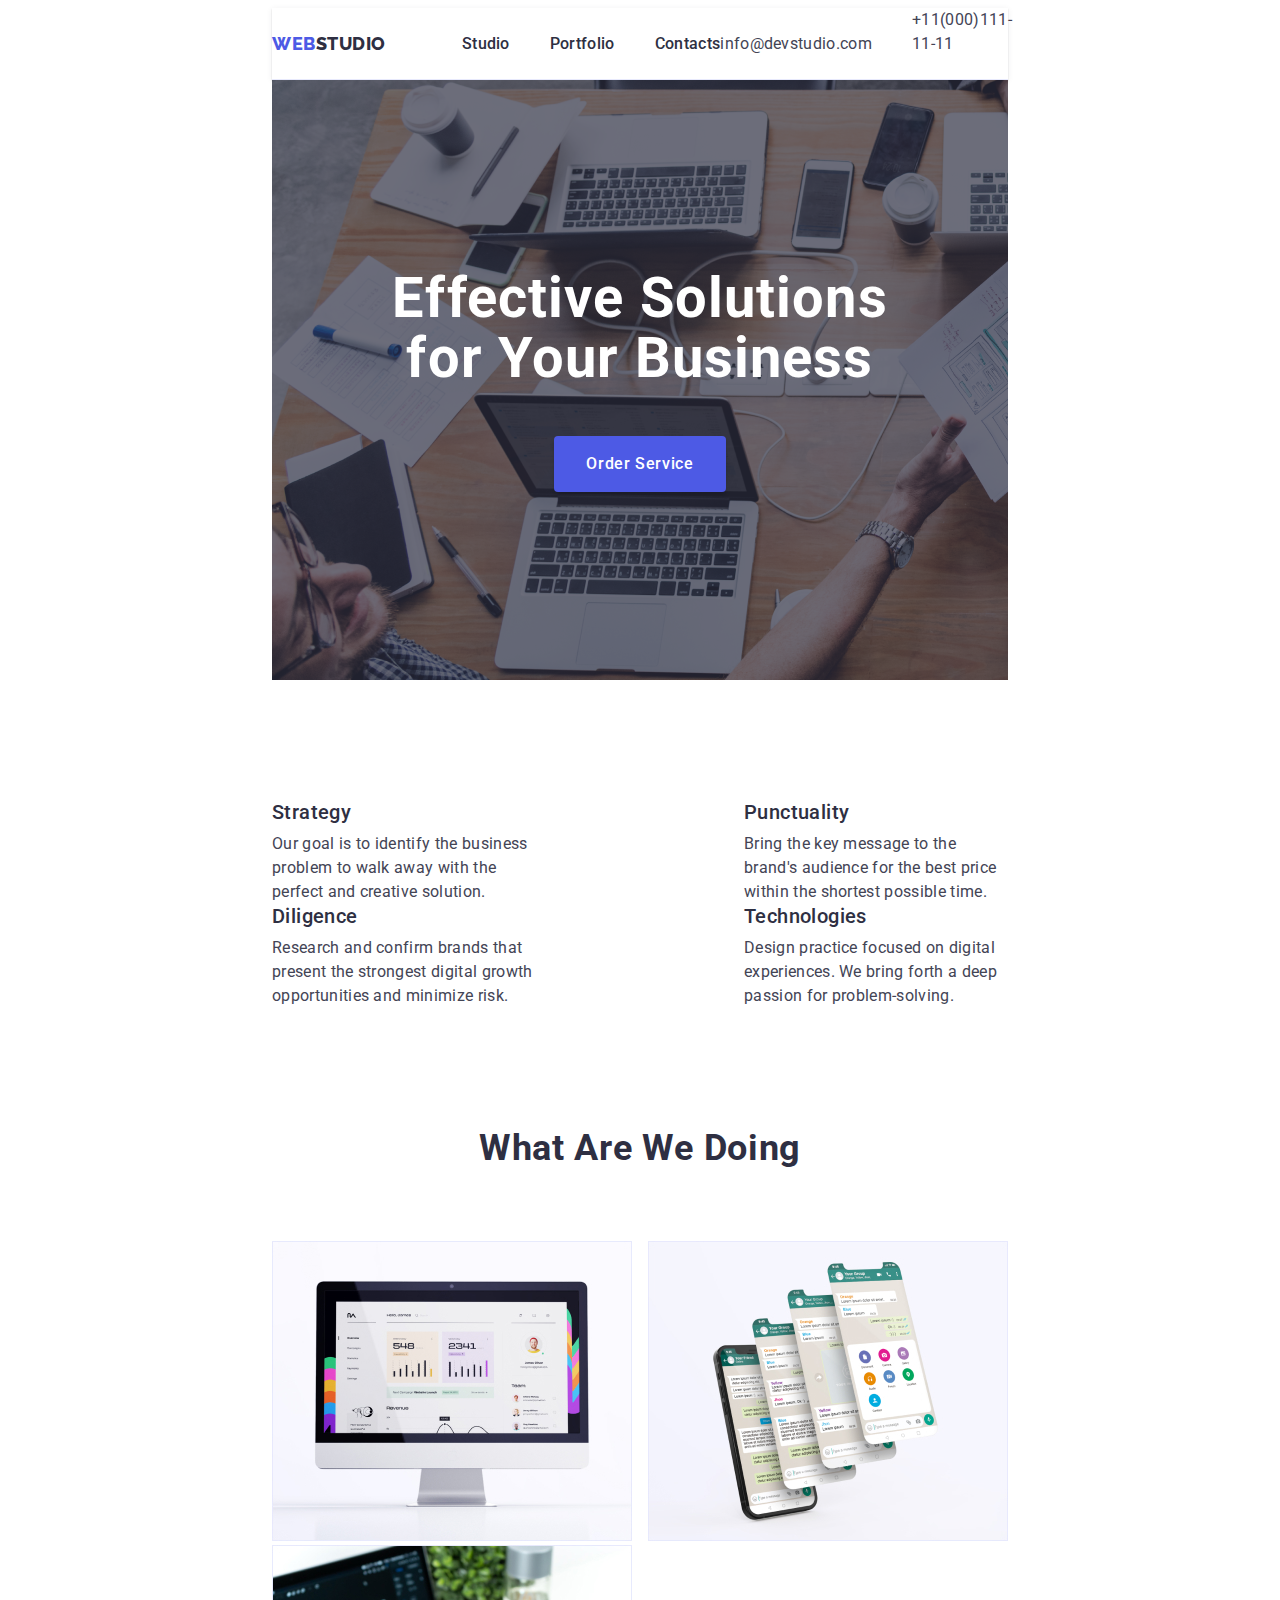
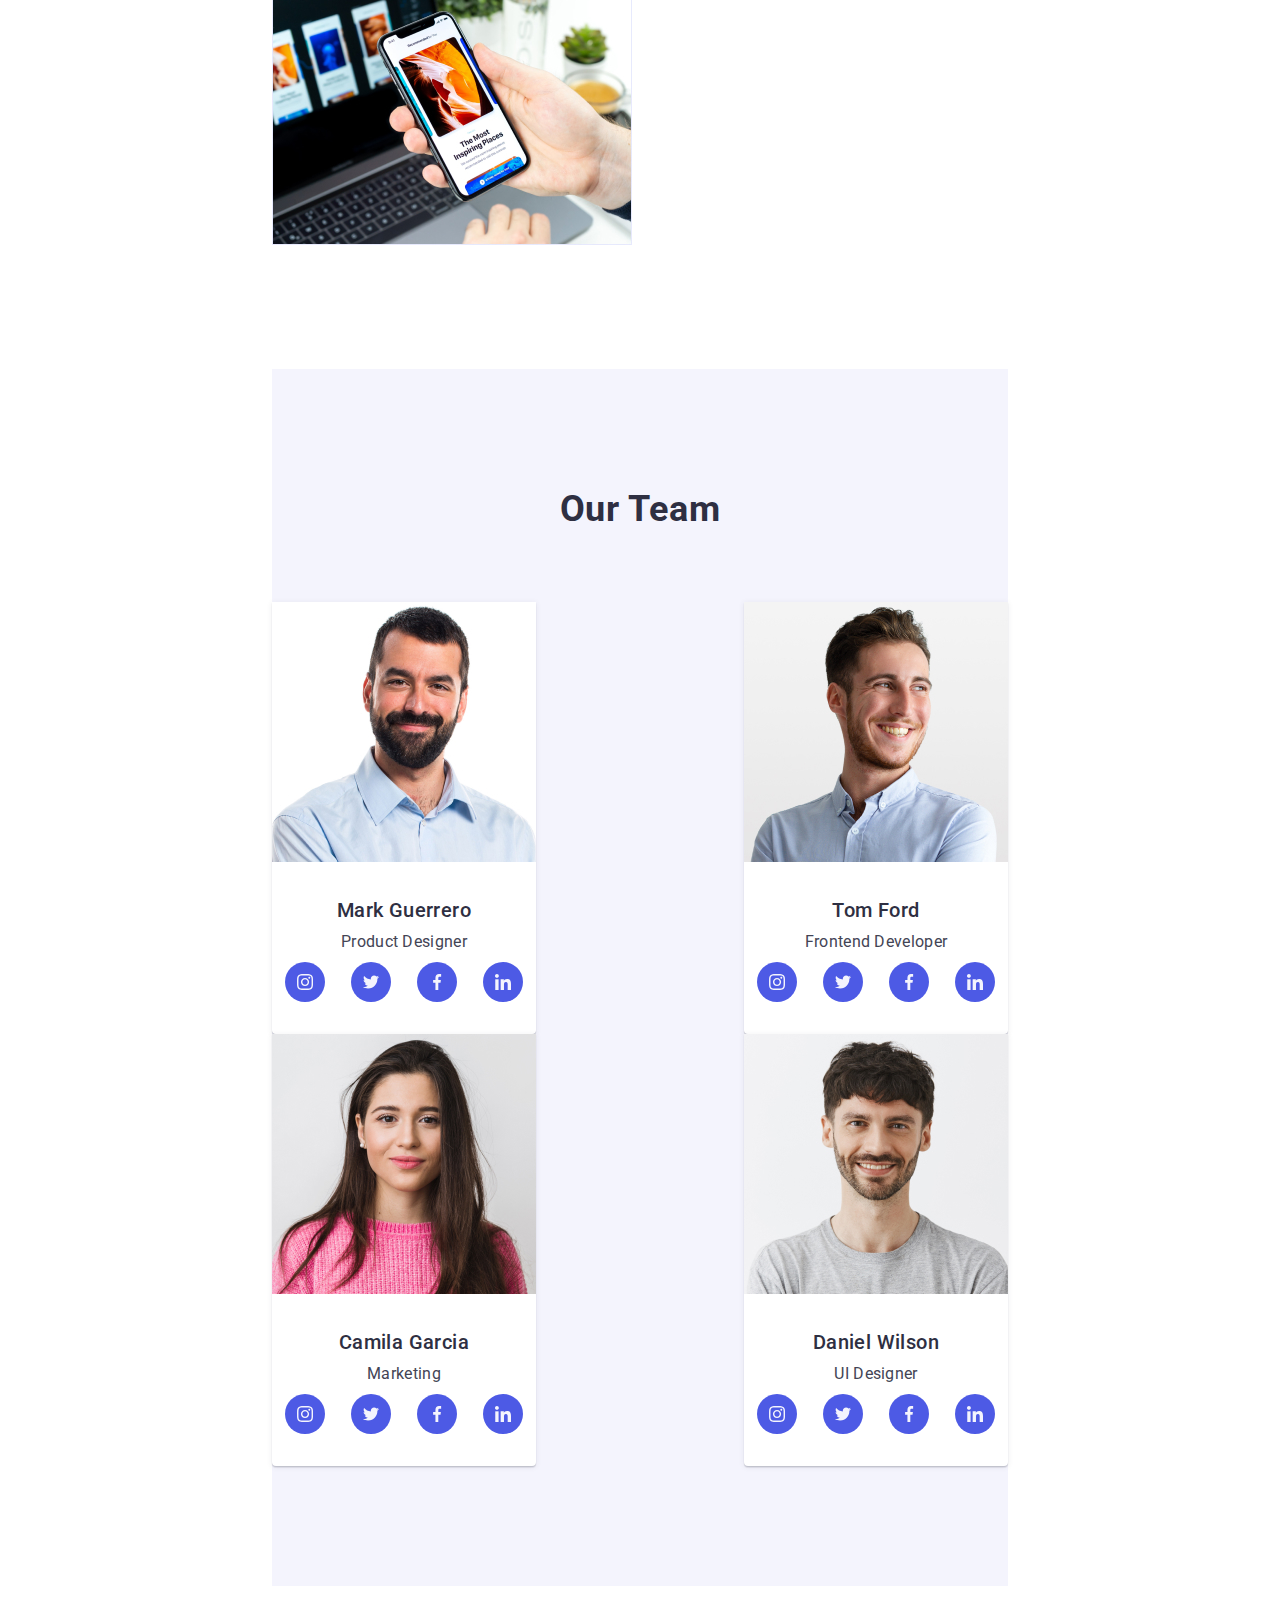
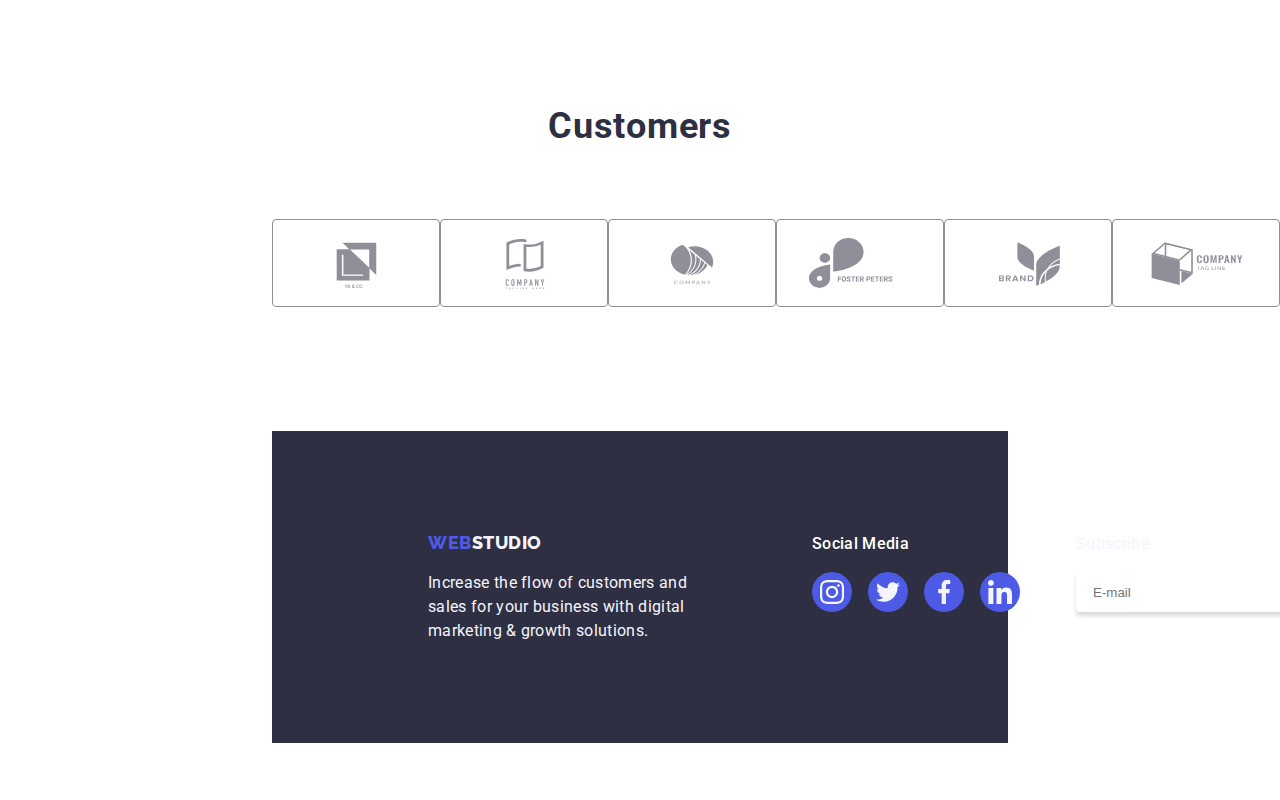
<file: index.html>
<!DOCTYPE html>
<html lang="en">
<head>
    <meta charset="UTF-8">
    <meta name="viewport" content="width=device-width, initial-scale=1.0">
    <title>WEBSTUDIO</title>
    <link rel="stylesheet" href="./css/styles.css"/>
    <link rel="preconnect" href="https://fonts.googleapis.com">
    <link rel="preconnect" href="https://fonts.gstatic.com" crossorigin>
    <link href="https://fonts.googleapis.com/css2?family=Raleway:wght@800&family=Roboto:wght@400;500;700&display=swap"
        rel="stylesheet">
    <link rel="stylesheet" href="https://cdnjs.cloudflare.com/ajax/libs/font-awesome/6.4.2/css/all.min.css"
        integrity="sha512-z3gLpd7yknf1YoNbCzqRKc4qyor8gaKU1qmn+CShxbuBusANI9QpRohGBreCFkKxLhei6S9CQXFEbbKuqLg0DA=="
        crossorigin="anonymous" referrerpolicy="no-referrer" />
</head>
<body>
    <!-- Top Line section -->
    <header>
        <nav class="menu">
            <div>
                <a href="#" class="web-studio">WEB<span>STUDIO</span></a>
            </div>
    
            <ul class="nav">
                <li>
                    <a href="#">Studio</a>
                    <div class="hover-border"></div>
                </li>
                <li>
                    <a href="./portfolio.html">Portfolio</a>
                    <div class="hover-border"></div>
                </li>
                <li>
                    <a href="#">Contacts</a>
                    <div class="hover-border"></div>
                </li>
    
            </ul>
        </nav>
        <ul class="contacts">
            <li class="email">

                <a href="mailto:/info@devstudio.com" >info@devstudio.com</a>
                <div class="hover-border"></div>
            </li>
            <li>
                <a href="tel:/+11(000)111-11-11" class="telnumber">+11(000)111-11-11</a>
                <div class="hover-border"></div>
            </li>
            
        </ul>
    </header>


        <!-- Hero Image section -->

        
    <main>
        <section class="hero-image section">
            <div class="image-overlay">
                <div>
                    <h1>
                        Effective Solutions<br>
                        for Your Business
                    </h1>
                </div>
                <button type="button" data-modal-open>
                    Order Service
                </button>
            </div>
            
            
        </section>
    
        <!-- Section 1 -->
    
        <section class="section1 section">
            <ul>
                <li class="strategy">
                    <img src="./images/icons.svg/antenna-1.svg" class="antenna svg" alt="antenna">
                    <h3>Strategy</h3>
                    <p>Our goal is to identify the business problem to walk away with the perfect and creative solution.</p>
                </li>
                <li class="punctuality">
                    <img src="./images/icons.svg/clock-1.svg" class="clock svg" alt="clock">
                    <h3>Punctuality</h3>
                    <p>Bring the key message to the brand's audience for the best price within the shortest possible time.</p>
                </li>
                <li class="diligence">
                    <img src="./images/icons.svg/diagram-1.svg" class="diagram svg" alt="diagram">
                    <h3>Diligence</h3>
                    <p>Research and confirm brands that present the strongest digital growth opportunities and minimize risk.</p>
                </li>
                <li class="technologies">
                    <img src="./images/icons.svg/astronaut-1.svg" class="astronaut svg" alt="astronaut">
                    <h3>Technologies</h3>
                    <p>Design practice focused on digital experiences. We bring forth a deep passion for problem-solving.</p>
                </li>
            </ul>
        </section>
    
        <!-- Section 2 -->
    
        <section class="section2 section">
            <h2>What Are We Doing</h2>
            <ul>
                <li>
                    <img src="./images/img-1.jpg" width="360" alt="Web Development" class="img1"/>
                </li>
                <li>
                    <img src="./images/img-2.jpg" width="360" alt="Mobile Development" class="img2"/>
                </li>
                <li>
                    <img src="./images/img-3.jpg" width="360" alt="User Interface" class="img3"/>
                </li>
            </ul>
            
        </section>
    
        <!-- Section 3 -->
    
        <section class="section3 section">
            <h2 class="our-team">Our Team</h2>
            <ul class="team-section">
                <li class="mark-guerrero">
                    <img src="./images/mark-guerrero.jpg" width="360" alt="Mark Guerrero" class="team-img"/>
                    <div class="card-content">
                        <h3>Mark Guerrero</h3>
                        <p>Product Designer</p>
                        <ul class="social-icons">
                            <li><img src="./images/icons.svg/instagram-2.svg" class="icons-svg" alt="instagram"></li>
                            <li><img src="./images/icons.svg/twitter-1.svg" class="icons-svg" alt="twitter"></li>
                            <li><img src="./images/icons.svg/facebook-1.svg" class="icons-svg" alt="facebook"></li>
                            <li><img src="./images/icons.svg/linkedin-1.svg" class="icons-svg" alt="linkedin"></li>
                        </ul>
                    </div>
                    
                </li>
                <li class="tom-ford">
                    <img src="./images/tom-ford.jpg" width="360" alt="Tom Ford" class="team-img"/>
                    <div class="card-content">
                        <h3>Tom Ford</h3>
                        <p>Frontend Developer</p>
                        <ul class="social-icons">
                            <li><img src="./images/icons.svg/instagram-2.svg" class="icons-svg" alt="instagram"></li>
                            <li><img src="./images/icons.svg/twitter-1.svg" class="icons-svg" alt="twitter"></li>
                            <li><img src="./images/icons.svg/facebook-1.svg" class="icons-svg" alt="facebook"></li>
                            <li><img src="./images/icons.svg/linkedin-1.svg" class="icons-svg" alt="linkedin"></li>
                        </ul>
                    </div>
                    
                </li>
                <li class="camila-garcia">
                    <img src="./images/camila-garcia.jpg" width="360" alt="Camila Garcia" class="team-img"/>
                    <div class="card-content">
                        <h3>Camila Garcia</h3>
                        <p>Marketing</p>
                        <ul class="social-icons">
                            <li><img src="./images/icons.svg/instagram-2.svg" class="icons-svg" alt="instagram"></li>
                            <li><img src="./images/icons.svg/twitter-1.svg" class="icons-svg" alt="twitter"></li>
                            <li><img src="./images/icons.svg/facebook-1.svg" class="icons-svg" alt="facebook"></li>
                            <li><img src="./images/icons.svg/linkedin-1.svg" class="icons-svg" alt="linkedin"></li>
                        </ul>
                    </div>
                    
                </li>
                <li class="daniel-wilson">
                    <img src="./images/daniel-wilson.jpg" width="360" alt="Daniel Wilson" class="team-img"/>
                    <div class="card-content">
                        <h3>Daniel Wilson</h3>
                        <p>UI Designer</p>
                        <ul class="social-icons">
                            <li><img src="./images/icons.svg/instagram-2.svg" class="icons-svg" alt="instagram"></li>
                            <li><img src="./images/icons.svg/twitter-1.svg" class="icons-svg" alt="twitter"></li>
                            <li><img src="./images/icons.svg/facebook-1.svg" class="icons-svg" alt="facebook"></li>
                            <li><img src="./images/icons.svg/linkedin-1.svg" class="icons-svg" alt="linkedin"></li>
                        </ul>
                    </div>
                </li>
            </ul>

        </section>

        <!-- Section 4 -->

        <section class="customer-section section">
            <h2>Customers</h2>
            <ul>
                <li><img src="./images/icons.svg/client-1.svg" class="customer-svg" alt="client 1"></li>
                <li><img src="./images/icons.svg/client-2.svg" class="customer-svg" alt="Client 2"></li>
                <li><img src="./images/icons.svg/client-3.svg" class="customer-svg" alt="Client 3"></li>
                <li><img src="./images/icons.svg/client-4.svg" class="customer-svg" alt="Client 4"></li>
                <li><img src="./images/icons.svg/client-5.svg" class="customer-svg" alt="Client 5"></li>
                <li><img src="./images/icons.svg/client-6.svg" class="customer-svg" alt="Client 6"></li>
            </ul>
        </section>

    </main>

        <!-- Footer -->
        
    <footer>
        
        <div class="footer-logo">
            <a href="#" class="webstudio">WEB<span class="span-studio">STUDIO</span></a>
            <p>Increase the flow of customers and sales for your business with digital marketing & growth solutions.</p>
        </div>
        <div class="social-media">
            <p id="footer-social-media">Social Media</p>
            <ul class="social-icons-footer">
                <li><img src="./images/icons.svg/instagram-footer.svg" class="social-media-icons-svg" alt="instagram"></li>
                <li><img src="./images/icons.svg/twitter-footer.svg" class="social-media-icons-svg" alt="twitter"></li>
                <li><img src="./images/icons.svg/facebook-footer.svg" class="social-media-icons-svg" alt="facebook"></li>
                <li><img src="./images/icons.svg/linkedin-ffoter.svg" class="social-media-icons-svg" alt="linkedin"></li>
            </ul>
        </div>

        <!-- Footer Form -->

        <div class="footer-form">
            <p>Subscribe</p>
            <form action="">
                <input type="email" placeholder="E-mail"    >
                <button type="submit">Subscribe</button>
                <img src="./images/icons.svg/paper-plane.svg" alt="paper-plane">
            </form>
        </div>
        <!-- End of Footer From -->

    </footer>

    <!-- End of Footer -->

    <!-- Modal Section -->
        <div class="data-modal is-hidden" data-modal>
            <div class="modal-form">
                <div class="close">
                    <img src="./images/icons.svg/close.svg" alt="close-button" data-modal-close class="close-button">
                </div>
                <div class="modal-header">
                    <p>
                        Leave your contacts and we will call you back
                    </p>
                </div>

                <form action="">
                    <div class="inputs">
                        <!-- <div class="name"> -->
                            <label for="name">Name
                                <input type="text" id="name" placeholder="" class="info-inputs" name="name" autocomplete="off" required>
                                <div class="icon-name">
                                    <i class="fa fa-user" aria-hidden="true"></i>
                                </div>
                            </label>
                        <!-- </div> -->
                        <!-- <div class="phone"> -->
                            <label for="phone-number">Phone
                                <input type="text" placeholder="" class="info-inputs" id="phone-number" name="phone-number" autocomplete="off" required>
                                <div class="icon-phone">
                                    <i class="fa-solid fa-phone"></i>
                                </div>
                            </label>
                        <!-- </div> -->
                        <!-- <div class="email"> -->
                            <label for="email">Email
                                <input type="email" placeholder="" class="info-inputs" id="email" name="email" autocomplete="off" required>
                                <div class="icon-email">
                                    <i class="fa-solid fa-envelope"></i>
                                </div>
                            </label>
                        <!-- </div> -->
                        <div class="comment">
                            <label for="comment">Comment
                                <input type="text" placeholder="Text Input" class="input-comment" id="comment" name="email" autocomplete="off" required>
                            </label>
                        </div>
                
                    </div>  
                    <div class="checkbox">
                        <input type="checkbox" name="checkbox" id="checkbox" autocomplete="off" required>
                        <label>I accept the terms and conditions of the
                            <span><a href="" class="checkbox-privacy-policy">Privacy Policy</a></span>
                        </label>
                    </div>
                
                    <button type="submit" class="modal-button">Send</button>
                </form>
                
                
            </div>
        </div>
    

    <script src="./js/modal.js"></script>
</body>
</html>
</file>
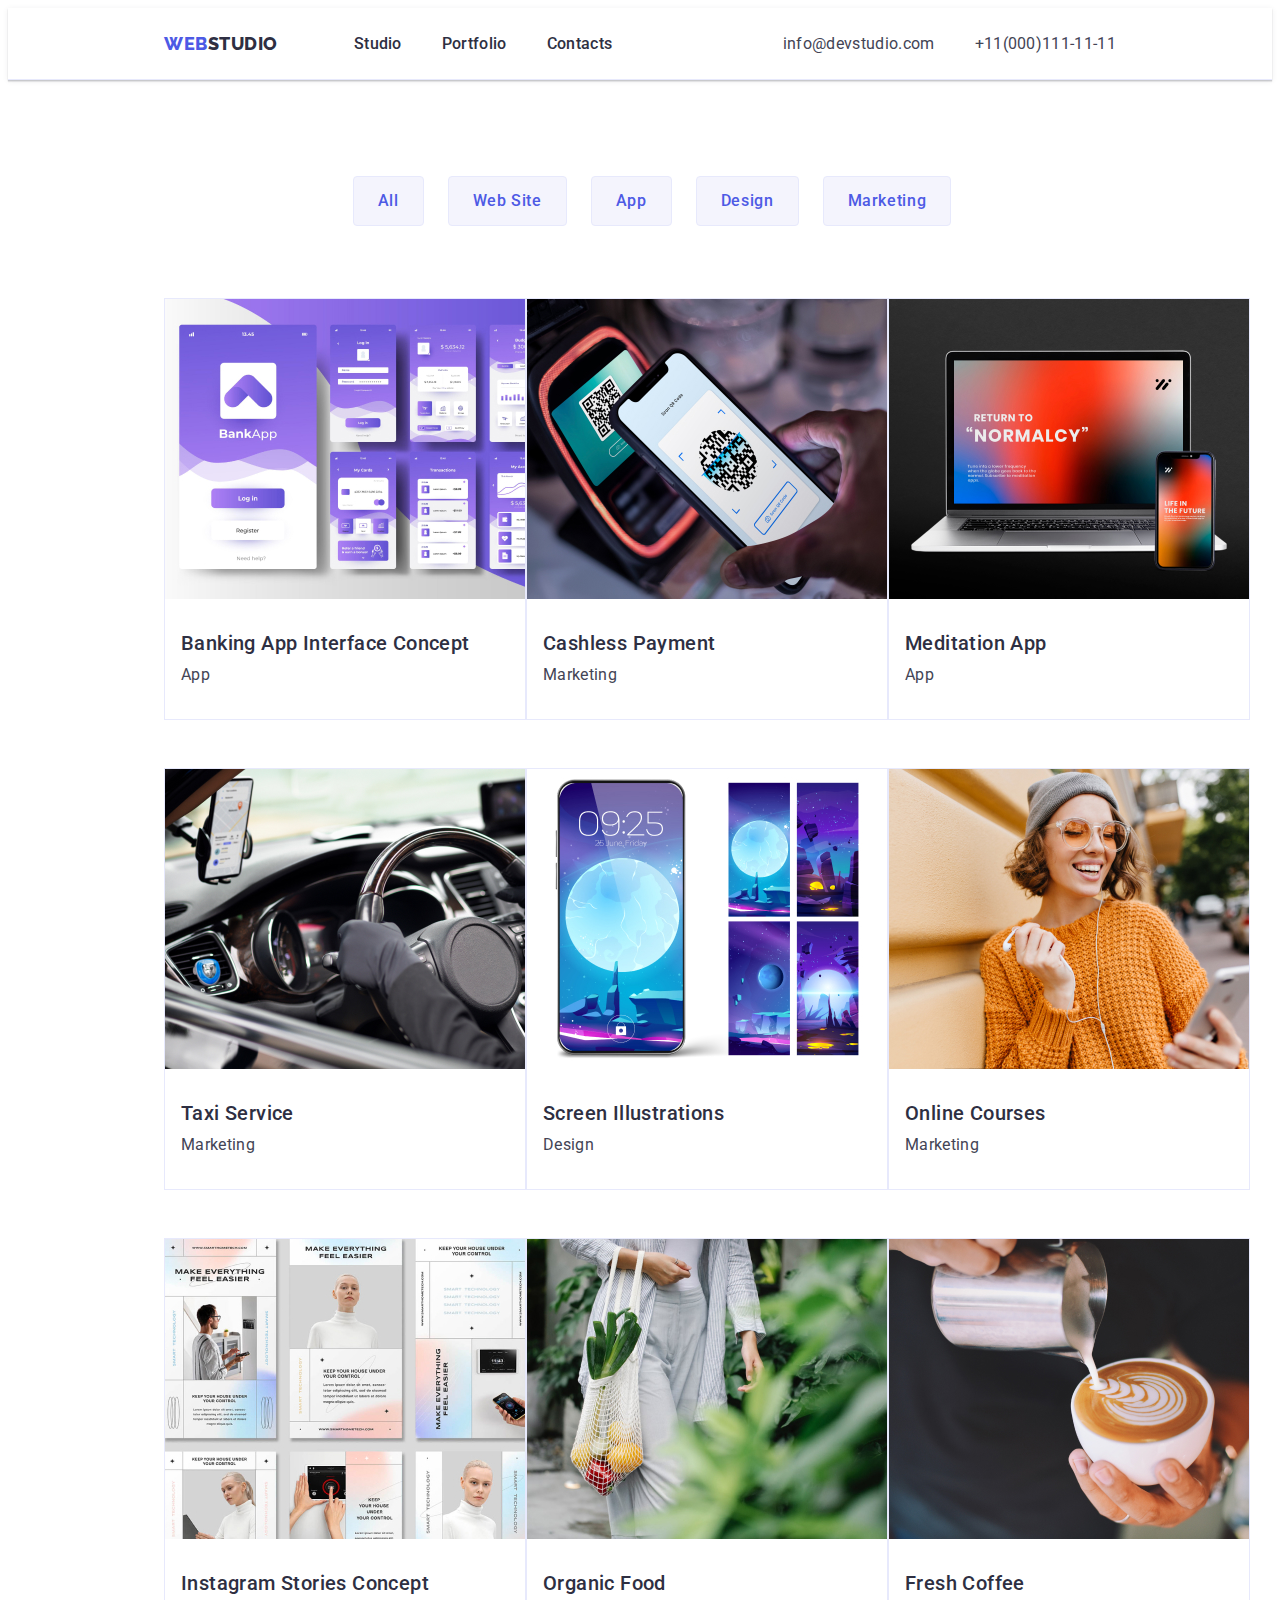
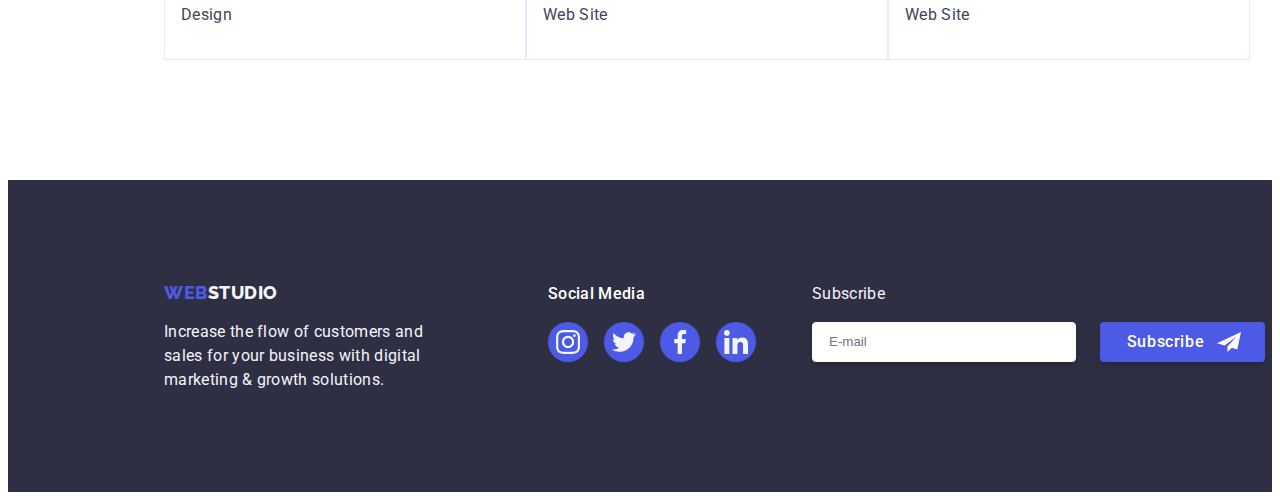
<file: portfolio.html>
<!DOCTYPE html>
<html lang="en">
<head>
    <meta charset="UTF-8">
    <meta name="viewport" content="width=device-width, initial-scale=1.0">
    <title>Portfolio</title>
    <link rel="stylesheet" href="./css/styles-2.css" />
    <link rel="preconnect" href="https://fonts.googleapis.com">
    <link rel="preconnect" href="https://fonts.gstatic.com" crossorigin>
    <link href="https://fonts.googleapis.com/css2?family=Raleway:wght@800&family=Roboto:wght@400;500;700&display=swap"
        rel="stylesheet">
</head>
<body>
    <!-- Top Line section -->
    <header>
        <nav class="menu">
            <div>
                <a href="#" class="web-studio">WEB<span>STUDIO</span></a>
            </div>
    
            <ul class="nav">
                <li>
                    <a href="./index.html">Studio</a>
    
                    <div class="hover-border"></div>
                </li>
                <li>
                    <a href="#">Portfolio</a>
                    <div class="hover-border"></div>
                </li>
                <li>
                    <a href="#">Contacts</a>
                    <div class="hover-border"></div>
                </li>
    
            </ul>
        </nav>
        <ul class="contacts">
            <li class="email">
    
                <a href="mailto:/info@devstudio.com">info@devstudio.com</a>
                <div class="hover-border"></div>
            </li>
            <li>
                <a href="tel:/+11(000)111-11-11" class="telnumber">+11(000)111-11-11</a>
                <div class="hover-border"></div>
            </li>
    
        </ul>
    </header>

    <!-- Filters -->
    <main>
        <div class="filters-buttons">
            <button type="button" class="all-button">All</button>
            <button type="button">Web Site</button>
            <button type="button">App</button>
            <button type="button">Design</button>
            <button type="button">Marketing</button>
        </div>
        
        
        <!-- Row 1 -->
        <ul class="row-1">
            <li class="app-interface">
                <div class="overlay-container">
                    <img src="./images/interface.jpg" alt="Banking App Interface Concept" width="360" />
                    <div class="overlay">
                        <p class="overflow-text">14 Stylish and User-Friendly App Design Concepts · Task Manager App · Calorie Tracker App · Exotic Fruit Ecommerce App ·
                        Cloud Storage App</p>
                    </div>
                </div>
                
                <h3>Banking App Interface Concept</h3>
                <p>App</p>
            </li>
            <li class="app-interface">
                <div class="overlay-container">
                    <img src="./images/qr-code.jpg" alt="Cashless Payment" width="360" />
                    <div class="overlay">
                        <p class="overflow-text">14 Stylish and User-Friendly App Design Concepts · Task Manager App · Calorie Tracker App ·
                            Exotic Fruit Ecommerce App ·
                            Cloud Storage App</p>
                    </div>
                </div>
                
                <h3>Cashless Payment</h3>
                <p>Marketing</p>
            </li>
            <li class="app-interface">
                <div class="overlay-container">
                    <img src="./images/screen.jpg" alt="Meditation App" width="360" />
                    <div class="overlay">
                        <p class="overflow-text">14 Stylish and User-Friendly App Design Concepts · Task Manager App · Calorie Tracker App ·
                            Exotic Fruit Ecommerce App ·
                            Cloud Storage App</p>
                    </div>
                </div>
                
                <h3>Meditation App</h3>
                <p>App</p>
            </li>
        </ul>
        
        <!-- Row 2 -->
        <ul class="row-2">
            <li class="app-interface">
                
                <div class="overlay-container">
                    <img src="./images/taxi-service.jpg" alt="Taxi Service" width="360" />
                    <div class="overlay">
                        <p class="overflow-text">14 Stylish and User-Friendly App Design Concepts · Task Manager App · Calorie Tracker
                            App ·
                            Exotic Fruit Ecommerce App ·
                            Cloud Storage App</p>
                    </div>
                </div>
                <h3>Taxi Service</h3>
                <p>Marketing</p>
            </li>
            <li class="app-interface">
                <div class="overlay-container">
                    <img src="./images/illustrations.jpg" alt="Screen Illustrations" width="360" />
                    <div class="overlay">
                        <p class="overflow-text">14 Stylish and User-Friendly App Design Concepts · Task Manager App · Calorie Tracker
                            App ·
                            Exotic Fruit Ecommerce App ·
                            Cloud Storage App</p>
                    </div>
                </div>
                <h3>Screen Illustrations</h3>
                <p>Design</p>
            </li>
            <li class="app-interface">
                <div class="overlay-container">
                    <img src="./images/orange-girl.jpg" alt="Online Courses" width="360" />
                    <div class="overlay">
                        <p class="overflow-text">14 Stylish and User-Friendly App Design Concepts · Task Manager App · Calorie Tracker
                            App ·
                            Exotic Fruit Ecommerce App ·
                            Cloud Storage App</p>
                    </div>
                </div>
                <h3>Online Courses</h3>
                <p>Marketing</p>
            </li>
        </ul>
        
        <!-- Row 3 -->
        
        <ul class="row-3">
            <li class="app-interface">
                <div class="overlay-container">
                    <img src="./images/multiple-screen.jpg" alt="Instagram Stories Concept" width="360" />
                    <div class="overlay">
                        <p class="overflow-text">14 Stylish and User-Friendly App Design Concepts · Task Manager App · Calorie Tracker
                            App ·
                            Exotic Fruit Ecommerce App ·
                            Cloud Storage App</p>
                    </div>
                </div>
                <h3>Instagram Stories Concept</h3>
                <p>Design</p>
            </li>
            <li class="app-interface">
                <div class="overlay-container">
                <img src="./images/organic-food.jpg" alt="Organic Food" width="360" />
                    <div class="overlay">
                        <p class="overflow-text">14 Stylish and User-Friendly App Design Concepts · Task Manager App · Calorie Tracker
                            App ·
                            Exotic Fruit Ecommerce App ·
                            Cloud Storage App</p>
                    </div>
                </div>
                <h3>Organic Food</h3>
                <p>Web Site</p>
            </li>
            <li class="app-interface">
                <div class="overlay-container">
                <img src="./images/coffee.jpg" alt="Fresh Coffee" width="360" />
                    <div class="overlay">
                        <p class="overflow-text">14 Stylish and User-Friendly App Design Concepts · Task Manager App · Calorie Tracker
                            App ·
                            Exotic Fruit Ecommerce App ·
                            Cloud Storage App</p>
                    </div>
                </div>
                <h3>Fresh Coffee</h3>
                <p>Web Site</p>
            </li>
        </ul>
    </main>
    

    <!-- Footer -->

    <footer>
        <div class="footer-logo">
            <a href="#" class="webstudio">WEB<span class="studio">STUDIO</span></a>
            <p>Increase the flow of customers and <br>sales for your business with digital <br>marketing & growth solutions.</p>
        </div>
        
        <div class="social-media">
            <p id="footer-social-media">Social Media</p>
            <ul class="social-icons-footer">
                <li><img src="./images/icons.svg/instagram-footer.svg" class="social-media-icons-svg" alt="instagram"></li>
                <li><img src="./images/icons.svg/twitter-footer.svg" class="social-media-icons-svg" alt="twitter"></li>
                <li><img src="./images/icons.svg/facebook-footer.svg" class="social-media-icons-svg" alt="facebook"></li>
                <li><img src="./images/icons.svg/linkedin-ffoter.svg" class="social-media-icons-svg" alt="linkedin"></li>
            </ul>
        </div>

        <!-- Footer Form -->
        
        <div class="footer-form">
            <p>Subscribe</p>
            <form action="">
                <input type="email" placeholder="E-mail">
                <button type="submit">Subscribe</button>
                <img src="./images/icons.svg/paper-plane.svg" alt="paper-plane">
            </form>
        </div>
        <!-- End of Footer From -->
    
    </footer>
    
</body>
</html>
</file>
<file: css/styles.css>
* {
    box-sizing: border-box;
}


:root {
    --IRIS: #4D5AE5;
    --NAVY-BLUE: #2E2F42;
    --SLATE: #434455;
    --WHITE: #FFF;
    --CLOUD: #F4F4FD;
    --LIGHT-SLATE: rgba(142, 143, 153, 1);
}

body {
    /* max-width: 1440px; */
    /* margin: auto; */
    position: relative;
    margin-left: auto;
    margin-right: auto;
}

@media screen and (min-width: 768px) {
    body {
        max-width: 768px;
        padding-left: 16px;
        padding-right: 16px;
    }

        /* Header */

        


        /* section 1 */

    .section1 li{
        width: 356px;
    }

    .section1 img {
        display: none;
    
    }
}

@media screen and (min-width: 1440px) {
    body {
        max-width: 1440px;
    }
}

ul {
    padding-left: 0px;
    margin: 0;
}

li {
    list-style: none;
}


/* Header Hover Effect */



.nav li {
    height: 73px;
    display: flex;
    flex-direction: column;
    justify-content: flex-end;
    gap: 20px;
}

.contacts li {
    height: 73px;
    display: flex;
    flex-direction: column;
    justify-content: flex-end;
    gap: 20px;
}


.hover-border {
    background-color: #4D5AE5;
    border-radius: 2px;
    height: 4px;
    width: 100%;
    visibility: hidden;
}

.nav li:hover .hover-border{
    visibility: visible;
    cursor: pointer;
}

.contacts li:hover .hover-border {
    visibility: visible;
    cursor: pointer;
}

/* End of Header Hover Effect */

h2 {
    color: var(--NAVY-BLUE, #2E2F42);
    text-align: center;

    /* Header 2 */
    font-family: Roboto;
    font-size: 36px;
    font-style: normal;
    font-weight: 700;
    line-height: 40px;
    /* 111.111% */
    letter-spacing: 0.72px;
    text-transform: capitalize;
    margin-top: 120px;
    margin-bottom: 73px;
}

h3 {
    color: var(--NAVY-BLUE, #2E2F42);

    /* Header 3 */
    font-family: Roboto;
    font-size: 20px;
    font-style: normal;
    font-weight: 500;
    line-height: 24px;
    /* 120% */
    letter-spacing: 0.4px;
    margin: 0;
}

p {
    color: var(--SLATE, #434455);

    /* Body */
    font-family: Roboto;
    font-size: 16px;
    font-style: normal;
    font-weight: 400;
    line-height: 24px;
    /* 150% */
    letter-spacing: 0.32px;
    margin: 0px;
}

    /* Top Line */

/* header, .section1, .section2, .section3, .customer-section,
footer {
    padding-left: 156px;
    padding-right: 156px;
} */

header {
    border-bottom: 1px solid var(--CORNFLOWER, #E7E9FC);
    background: var(--WHITE, #FFF);
    height: 72px;
    box-shadow: 0px 1px 6px 0px rgba(46, 47, 66, 0.08), 0px 1px 1px 0px rgba(46, 47, 66, 0.16), 0px 2px 1px 0px rgba(46, 47, 66, 0.08);
}

.web-studio {
    color: var(--IRIS, #4D5AE5);
    font-family: Raleway;
    font-size: 18px;
    font-style: normal;
    font-weight: 800;
    line-height: 21px;
    /* 116.667% */
    letter-spacing: 0.54px;
    text-transform: uppercase;
    /* margin-right: 76px; */
}

span {
    color: var(--NAVY-BLUE, #2E2F42);
}

.nav {
    color: var(--NAVY-BLUE, #2E2F42);

    /* Body Medium */
    font-family: Roboto;
    font-size: 16px;
    font-style: normal;
    font-weight: 500;
    line-height: 24px;
    /* 150% */
    letter-spacing: 0.32px;
    display: flex;
    gap: 40px;
}

a {
    text-decoration: none;
    color: inherit;
}

.contacts {
    color: var(--SLATE, #434455);

    /* Body */
    font-family: Roboto;
    font-size: 16px;
    font-style: normal;
    font-weight: 400;
    line-height: 24px;
    /* 150% */
    letter-spacing: 0.32px;
    display: flex;
    flex-grow: 1;
    justify-content: flex-end;
    gap: 40px;
    /* flex-wrap: wrap; */
}



header {
    display: flex;
    flex-direction: row;
    align-items: center;
}

.menu {
    display: flex;
    align-items: center;
    gap: 76px;
}

/* .menu li {
    margin-right: 40px;
    display: flex;
        align-items: center;
        height: 73px;
} */

/* header .email {
    margin-right: 40px;
} */

    /* End of Top Line */

    /* Hero Image Section */

.hero-image {
    height: 600px;
    background-image: url("people-office.png");
    display: flex;
    flex-direction: column;
    align-items: center;
    justify-content: center;
    margin-bottom: 120px;
}

.image-overlay {
    padding: 0;
    margin: 0;
    width: 100%;
    height: 600px;
    background-color: rgba(46, 47, 66, 0.7);
    background-position: center;
}

main h1 {
    color: var(--WHITE, #FFF);
    
        /* Header 1 */
        font-family: Roboto;
        font-size: 56px;
        font-style: normal;
        font-weight: 700;
        line-height: 60px;
        letter-spacing: 1.12px;
        margin-top: 0px;
        margin-bottom: 0px;
        text-align: center;
}

main div {
    display: flex;
    flex-direction: column;
    justify-content: center;
    align-items: center;
    margin-bottom: 48px;
    margin-top: 188px;
}

button {
    display: inline-flex;
    padding: 16px 32px;
    align-items: center;
    justify-content: center;
    gap: 10px;
    border-radius: 4px;
    background: var(--IRIS, #4D5AE5);
    box-shadow: 0px 4px 4px 0px rgba(0, 0, 0, 0.15);
    color: var(--WHITE, #FFF);
    /* Button Text */
    font-family: Roboto;
    font-size: 16px;
    font-style: normal;
    font-weight: 500;
    line-height: 24px;
    /* 150% */
    letter-spacing: 0.64px;
    margin-bottom: 188px;
    cursor: pointer;
    border: none;
}

/* End of Hero Image */


    /* Section 1 */


.section1 ul {
    margin: 0px;
    display: flex;
    justify-content: space-between;
    margin-bottom: 0px;
    flex-wrap: wrap;
}

.section1 li{
    width: 264px;
    display: flex;
    flex-direction: column;
    gap: 8px;
    flex-wrap: wrap;
}

.svg {
    width: 264px;
        height: 112px;
    padding: 24px 100px 24px 100px;
    background-color: var(--CLOUD);
}


/* End of Section 1 */


    /* Section 2 */

.section2 {
    display: flex;
    flex-direction: column;
    justify-content: space-between;
}

.section2 ul {
    margin-bottom: 120px;
    display: flex;
    justify-content: space-between;
    flex-wrap: wrap;
}

/* .section2 img {
    max-width: 100%;
    
} */

/* .section2 li {
    display: inline-block;

} */

/* .section2 .img1, .img2 {
    margin-right: 24px;
} */

/* End of Section 2 */

/* Section 3 */

.section3 {
        display: flex;
        flex-direction: column;
        text-align: center;
        background: var(--CLOUD, #F4F4FD);
}

.team-section {
    display: flex;
    justify-content: space-between;
    margin-top: 0px;
    margin-bottom: 120px;
    flex-wrap: wrap;
}

.team-img {
    width: 264px;
    height: 260px;
    margin: 0px;
}

.mark-guerrero, .tom-ford, .camila-garcia, .daniel-wilson {
    background-color: rgba(255, 255, 255, 1);
}

.card-content {
    margin-top: 32px;
    margin-bottom: 32px;
    gap: 8px;
}

.icons-svg {
    display: flex;
    width: 40px;
    height: 40px;
    flex-shrink: 0;
    padding: 12px;
    background-image: url("ellipse.svg");
}

.social-icons {
    display: flex;
    justify-content: space-around;
    width: 100%;
}

.team-section>li {
    border-radius: 0px 0px 4px 4px;
        background: var(--WHITE, #FFF);
        box-shadow: 0px 2px 1px 0px rgba(46, 47, 66, 0.08), 0px 1px 1px 0px rgba(46, 47, 66, 0.16), 0px 1px 6px 0px rgba(46, 47, 66, 0.08);
}

/* End of Section 3 */

/* Section 4 */

.customer-svg {
    width: 168px;
    height: 88px;
    padding: 16px 32px 16px 32px;
    border-radius: 4px;
        border: 1px solid var(--LIGHT-SLATE, #8E8F99);
}

.customer-section ul {
    display: flex;
    justify-content: space-between;

}

.customer-section {
    margin-bottom: 120px;
}

/* End of Section 4 */

/* FOOTER */

footer {
    background-color: var(--NAVY-BLUE, #2E2F42);
    padding-left: 156px;
    height: 312px;
    display: flex;

    
}

footer div {
    padding-top: 101px;
}

footer a {
    color: var(--IRIS, #4D5AE5);
        font-family: Raleway;
        font-size: 18px;
        font-style: normal;
        font-weight: 800;
        line-height: 21px;
        /* 116.667% */
        letter-spacing: 0.54px;
        text-transform: uppercase;
        /* margin-bottom: 17.5px; */
}

footer .span-studio {
    color: var(--CLOUD, #F4F4FD);
        font-family: Raleway;
        font-size: 18px;
        font-style: normal;
        font-weight: 800;
        line-height: 21px;
        /* 116.667% */
        letter-spacing: 0.54px;
        text-transform: uppercase;
}

footer p {
    width: 264px;
    color: var(--CLOUD, #F4F4FD);
    
        /* Body */
        font-family: Roboto;
        font-size: 16px;
        font-style: normal;
        font-weight: 400;
        line-height: 24px;
        /* 150% */
        letter-spacing: 0.32px;
        margin-bottom: 100px;
}

.footer-logo {
    display: flex;
    flex-direction: column;
    gap: 17.5px;
}

#footer-social-media {
    color: var(--WHITE, #FFF);
    
        /* Body Medium */
        font-family: Roboto;
        font-size: 16px;
        font-style: normal;
        font-weight: 500;
        line-height: 24px;
        /* 150% */
        letter-spacing: 0.32px;
        margin-bottom: 0px;
}

    /* Footer Form */

.social-media {
    display: flex;
    flex-direction: column;
     margin-left: 120px;
     gap: 16px;
}

.social-media-icons-svg {
    display: flex;
    width: 40x;
    height: 40px;
    flex-shrink: 0;
    /* padding: 12px; */
}

.social-icons-footer {
    display: flex;
    gap: 16px;
    margin: 0;
}

footer .footer-form{
    display: flex;
    flex-direction: column;
    gap: 16px;
}

.footer-form form {
    display: flex;
    flex-direction: row;
    gap: 24px;
}

.footer-form p{
    margin-bottom: 0;
}

.footer-form input {
    width: 264px;
    height: 40px;
    padding-left: 16px;
    border-radius: 4px;
    border: 1px solid var(--WHITE, #FFF);
    box-shadow: 0px 4px 4px 0px rgba(0, 0, 0, 0.15);
}

.footer-form button {
    border-radius: 4px;
    background: var(--IRIS, #4D5AE5);
    padding-top: 8px;
    padding-bottom: 8px;
    padding-left: 24px;
    padding-right: 58px;
    width: 165px;
    height: 40px;
}

.footer-form {
    position: relative;
}

.footer-form img{
    width: 24px;
    height: 24px;
    position: absolute;
    top: 149px;
    left: 405px;
}

/* End of Footer Form */


/* Modal Section */

.data-modal {
    position: absolute;
    top: 0;
    background: var(--NAVY-BLUE-modal, rgba(46, 47, 66, 0.40));
    width: 100%;
    height: 100%;
    display: flex;
    justify-content: center;
    transition: 250ms;
    transition-timing-function: cubic-bezier(0.4, 0, 0.2, 1);
}

.modal-form {
    width: 408px;
    height: 584px;
    flex-shrink: 0;
    background-color: white;
    margin-top: 80px;
    position: fixed;
    transition: 250ms;
    transition-timing-function: cubic-bezier(0.4, 0, 0.2, 1) ;
    display: flex;
    flex-direction: column;
    /* justify-content: center; */
    align-items: center;

}

.close-button {
    position: absolute;
    top: 24px;
    left: 360px;
    cursor: pointer;
    transition: 250ms;
    transition-timing-function: cubic-bezier(0.4, 0, 0.2, 1);
}

.is-hidden {
    visibility: hidden;
    opacity: 0;
    pointer-events: none;
}

    /* End of Modal Section */

    /* Modal Form */


.modal-form .modal-header {
    text-align: center;
    margin-top: 72px;
    margin-bottom: 16px;
    
}

.modal-form .inputs {
    display: flex;
    flex-direction: column;
    justify-content: center;
    align-items: center;
    gap: 8px;
    /* margin: 0 24px; */
    /* margin-left: 24px; */
}

.inputs {
    margin-bottom: 16px;
}

.inputs input {
    box-sizing: border-box; 
    width: 360px;
    height: 40px;
    border-radius: 4px;
    border: 1px solid var(--NAVY-BLUE-modal, rgba(46, 47, 66, 0.40));
    outline: none;
}

.checkbox input {
    border-radius: 4px;
        border: 1px solid var(--NAVY-BLUE-modal, rgba(46, 47, 66, 0.40));
        outline: none;
}

.inputs .info-inputs {
    padding-left: 38px;
}

.inputs .input-comment {
    margin: 0;
    text-align: start;
    padding-left: 12px;
    padding-bottom: 98px;
    padding-top: 18px;
}

.comment {
    margin-left: 24px;
}

.inputs label {
    color: var(--LIGHT-SLATE, #8E8F99);
    /* Small Text */
    font-family: Roboto;
    font-size: 12px;
    font-style: normal;
    font-weight: 400;
    line-height: 14px;
    /* 116.667% */
    letter-spacing: 0.48px;
}

.modal-header {
    color: var(--NAVY-BLUE, #2E2F42);
    text-align: center;

    /* Body Medium */
    font-family: Roboto;
    font-size: 16px;
    font-style: normal;
    font-weight: 500;
    line-height: 24px;
    /* 150% */
    letter-spacing: 0.32px;
}

.checkbox {
    display: flex;
    flex-direction: row;
    justify-content: flex-start;
    align-items: center;
    gap: 8px;
    /* margin-bottom: 24px; */
    width: 360px;
    margin: 0 0 24px 0px;

}
.checkbox input{
    stroke-width: 1px;
    stroke: var(--NAVY-BLUE-modal, rgba(46, 47, 66, 0.40));
    width: 16px;
    height: 16px;
    flex-shrink: 0;
    /* margin-left: 24px; */
    cursor: pointer;
    margin: 0;
}

.checkbox a {
    color: var(--IRIS, #4D5AE5);
    
        /* Link Text */
        font-family: Roboto;
        font-size: 12px;
        font-style: normal;
        font-weight: 400;
        line-height: 16px;
        letter-spacing: 0.48px;
        text-decoration-line: underline;
}

.checkbox label{
    color: var(--LIGHT-SLATE, #8E8F99);
    
        /* Small Text */
        font-family: Roboto;
        font-size: 12px;
        font-style: normal;
        font-weight: 400;
        line-height: 14px;
        /* 116.667% */
        letter-spacing: 0.48px;
}

    /* Modal Button */

.modal-form button{
    border-radius: 4px;
    background: var(--IRIS, #4D5AE5);
    box-shadow: 0px 4px 4px 0px rgba(0, 0, 0, 0.15);
    color: var(--WHITE, #FFF);
    /* Button Text */
    font-family: Roboto;
    font-size: 16px;
    font-style: normal;
    font-weight: 500;
    line-height: 24px;
    /* 150% */
    letter-spacing: 0.64px;
    width: 169px;
    text-align: center;
}

.modal-form form {
    display: flex;
    flex-direction: column;
    align-items: center;
}

    /* Input Active */

.inputs>label:hover input{
    border-radius: 4px;
    border: 1px solid var(--IRIS, #4D5AE5);
}

.inputs>label:hover i {
    color: var(--IRIS);
}


.inputs input:focus {
    border-radius: 4px;
    border: 1px solid var(--IRIS, #4D5AE5);
}


.inputs input:active {
    border-radius: 4px;
    border: 1px solid var(--IRIS, #4D5AE5);
}

    /* Modal Icons */

.inputs>label {
    position: relative;
    display: flex;
    flex-direction: column;
}

.inputs i {
    position: absolute;
    top: 26px;
    left: 16px;
    width: 18px;
    height: 18px;
}

    /* Footer Form */
</file>
<file: css/styles-2.css>
*{
    box-sizing: border-box;
}

body {
    max-width: 1440px;
}

ul {
    padding-left: 0px;
}

li {
    list-style: none;
}

header, main, footer {
    padding-left: 156px;
    padding-right: 156px;
}
/* Header Hover Effect */



.nav {
    margin: 0;
    height: 100%;
}

.nav li {
    height: 73px;
    display: flex;
    flex-direction: column;
    justify-content: flex-end;
    gap: 20px;
}

.contacts li {
    height: 73px;
    display: flex;
    flex-direction: column;
    justify-content: flex-end;
    gap: 20px;
}


.hover-border {
    background-color: #4D5AE5;
    border-radius: 2px;
    height: 4px;
    width: 100%;
    visibility: hidden;
}

.nav li:hover .hover-border {
    visibility: visible;
    cursor: pointer;
}

.contacts li:hover .hover-border {
    visibility: visible;
    cursor: pointer;
}

/* End of Header Hover Effect */


header {
    border-bottom: 1px solid var(--CORNFLOWER, #E7E9FC);
    background: var(--WHITE, #FFF);
    height: 72px;
    box-shadow: 0px 1px 6px 0px rgba(46, 47, 66, 0.08), 0px 1px 1px 0px rgba(46, 47, 66, 0.16), 0px 2px 1px 0px rgba(46, 47, 66, 0.08);
}
.web-studio {
    color: var(--IRIS, #4D5AE5);
    font-family: Raleway;
    font-size: 18px;
    font-style: normal;
    font-weight: 800;
    line-height: 21px;
    /* 116.667% */
    letter-spacing: 0.54px;
    text-transform: uppercase;
    margin-right: 76px;
}

span {
    color: var(--NAVY-BLUE, #2E2F42);
}

.nav {
    color: var(--NAVY-BLUE, #2E2F42);

    /* Body Medium */
    font-family: Roboto;
    font-size: 16px;
    font-style: normal;
    font-weight: 500;
    line-height: 24px;
    /* 150% */
    letter-spacing: 0.32px;
    display: flex;

}

a {
    text-decoration: none;
    color: inherit;
}

.contacts {
    color: var(--SLATE, #434455);

    /* Body */
    font-family: Roboto;
    font-size: 16px;
    font-style: normal;
    font-weight: 400;
    line-height: 24px;
    /* 150% */
    letter-spacing: 0.32px;
    display: flex;
    flex-grow: 1;
    justify-content: flex-end;
}

header {
    display: flex;
    flex-direction: row;
    align-items: center;
    margin-bottom: 96px;
}

.menu {
    display: flex;
    align-items: center;
}

.menu li {
    margin-right: 40px;
}

header .email {
    margin-right: 40px;
}

/* Filters */

.filters-buttons {
    display: flex;
    flex-grow: 1;
    justify-content: center;
    margin-bottom: 72px;
}

.filters-buttons button {
    border-radius: 4px;
        border: 1px solid var(--CORNFLOWER, #E7E9FC);
        background: var(--CLOUD, #F4F4FD);
        display: flex;
        padding: 12px 24px;
        justify-content: center;
        align-items: center;
        color: var(--IRIS, #4D5AE5);
        text-align: center;
    
        /* Button Text */
        font-family: Roboto;
        font-size: 16px;
        font-style: normal;
        font-weight: 500;
        line-height: 24px;
        /* 150% */
        letter-spacing: 0.64px;
        margin-left: 24px;
}


button:hover, button:focus {
    border-radius: 4px;
        background: var(--OCEAN, #404BBF);
        box-shadow: 0px 2px 2px 0px rgba(0, 0, 0, 0.12), 0px 2px 1px 0px rgba(0, 0, 0, 0.08), 0px 3px 1px 0px rgba(0, 0, 0, 0.10);
        color: var(--WHITE, #FFF);
            text-align: center;
        
            /* Button Text */
            font-family: Roboto;
            font-size: 16px;
            font-style: normal;
            font-weight: 500;
            line-height: 24px;
            /* 150% */
            letter-spacing: 0.64px;
            border: none;
            cursor: pointer;
}

/* Row 1 */

main .row-1, .row-2, .row-3 {
    display: flex;
    justify-content: space-between;
    margin-bottom: 48px;
    margin-top: 0;
}

main h3 {
    color: var(--NAVY-BLUE, #2E2F42);
    
        /* Header 3 */
        font-family: Roboto;
        font-size: 20px;
        font-style: normal;
        font-weight: 500;
        line-height: 24px;
        /* 120% */
        letter-spacing: 0.4px;
        margin: 0;
        padding-left: 16px;
        padding-right: 16px;
        margin-bottom: 8px;
}

main p {
    color: var(--SLATE, #434455);
    
        /* Body */
        font-family: Roboto;
        font-size: 16px;
        font-style: normal;
        font-weight: 400;
        line-height: 24px;
        /* 150% */
        letter-spacing: 0.32px;
        margin: 0;
        padding-left: 16px;
        padding-right: 16px;
        margin-bottom: 32px;
}

main img {
    margin-bottom: 32px;
}

main li {
    border: 1px solid var(--CORNFLOWER, #E7E9FC);
        background: var(--WHITE, #FFF);
}

.app-interface:hover {
    box-shadow: 0px 2px 1px 0px rgba(46, 47, 66, 0.08), 0px 1px 1px 0px rgba(46, 47, 66, 0.16), 0px 1px 6px 0px rgba(46, 47, 66, 0.08);
}


/* FOOTER */

footer {
    background: var(--NAVY-BLUE, #2E2F42);
    margin-top: 120px;
    height: 312px;
    display: flex;
    flex-direction: row;
        padding-top: 101.5px;
}

footer a {
    color: var(--IRIS, #4D5AE5);
    font-family: Raleway;
    font-size: 18px;
    font-style: normal;
    font-weight: 800;
    line-height: 21px;
    /* 116.667% */
    letter-spacing: 0.54px;
    text-transform: uppercase;
    /* margin-bottom: 17.5px; */
}

.footer-logo {
    display: flex;
    flex-direction: column;
    gap: 17.5px;
}

footer .studio {
    color: var(--CLOUD, #F4F4FD);
    font-family: Raleway;
    font-size: 18px;
    font-style: normal;
    font-weight: 800;
    line-height: 21px;
    /* 116.667% */
    letter-spacing: 0.54px;
    text-transform: uppercase;
}

footer p {
    width: 264px;
    color: var(--CLOUD, #F4F4FD);

    /* Body */
    font-family: Roboto;
    font-size: 16px;
    font-style: normal;
    font-weight: 400;
    line-height: 24px;
    /* 150% */
    letter-spacing: 0.32px;
    margin-top: 0;
}

#footer-social-media {
    color: var(--WHITE, #FFF);

    /* Body Medium */
    font-family: Roboto;
    font-size: 16px;
    font-style: normal;
    font-weight: 500;
    line-height: 24px;
    /* 150% */
    letter-spacing: 0.32px;
    margin-bottom: 0px;
}

.social-media {
    display: flex;
    flex-direction: column;
    margin-left: 120px;
    gap: 16px;
}

.social-media-icons-svg {
    display: flex;
    width: 40x;
    height: 40px;
    flex-shrink: 0;
    /* padding: 12px; */
}

.social-icons-footer {
    display: flex;
    gap: 16px;
    margin: 0;
}

        /* Footer Form */
    
        .social-media {
            display: flex;
            flex-direction: column;
            margin-left: 120px;
            gap: 16px;
        }
    
        .social-media-icons-svg {
            display: flex;
            width: 40x;
            height: 40px;
            flex-shrink: 0;
            /* padding: 12px; */
        }
    
        .social-icons-footer {
            display: flex;
            gap: 16px;
            margin: 0;
        }
    
        footer .footer-form {
            display: flex;
            flex-direction: column;
            gap: 16px;
        }
    
        .footer-form form {
            display: flex;
            flex-direction: row;
            gap: 24px;
        }
    
        .footer-form p {
            margin-bottom: 0;
        }
    
        .footer-form input {
            width: 264px;
            height: 40px;
            padding-left: 16px;
            border-radius: 4px;
            border: 1px solid var(--WHITE, #FFF);
            box-shadow: 0px 4px 4px 0px rgba(0, 0, 0, 0.15);
        }
    
        .footer-form button {
            border-radius: 4px;
            background: var(--IRIS, #4D5AE5);
            padding-top: 8px;
            padding-bottom: 8px;
            padding-left: 24px;
            padding-right: 58px;
            color: var(--WHITE, #FFF);
            text-align: center;
        
            /* Button Text */
            font-family: Roboto;
            font-size: 16px;
            font-style: normal;
            font-weight: 500;
            line-height: 24px;
            /* 150% */
            letter-spacing: 0.64px;
            border: none;
            box-shadow: 0px 4px 4px 0px rgba(0, 0, 0, 0.15);
            width: 165px;
            height: 40px;

        }
    
        .footer-form {
            position: relative;
        }
    
        .footer-form img {
            width: 24px;
            height: 24px;
            position: absolute;
            top: 48px;
            left: 405px;
        }
    
        /* End of Footer Form */

/* Overlay Section */

.overlay-container {
    position: relative;
    height: 300px;
    width: 360px;
    margin-bottom: 32px;
    cursor: pointer;
}

.overlay {
    background: var(--IRIS, #4D5AE5);
    position: absolute;
    bottom: 0;
    width: 100%;
    height: 0;
    display: flex;
    justify-content: center;
    align-items: center;
    overflow: hidden;
    transition: 250ms;
}

.overflow-text {
    color: var(--CLOUD, #F4F4FD);
    margin: 0;
    padding: 40px 32px 164px 32px;
}

.overlay-container:hover .overlay {
    height: 100%;
}
</file>
